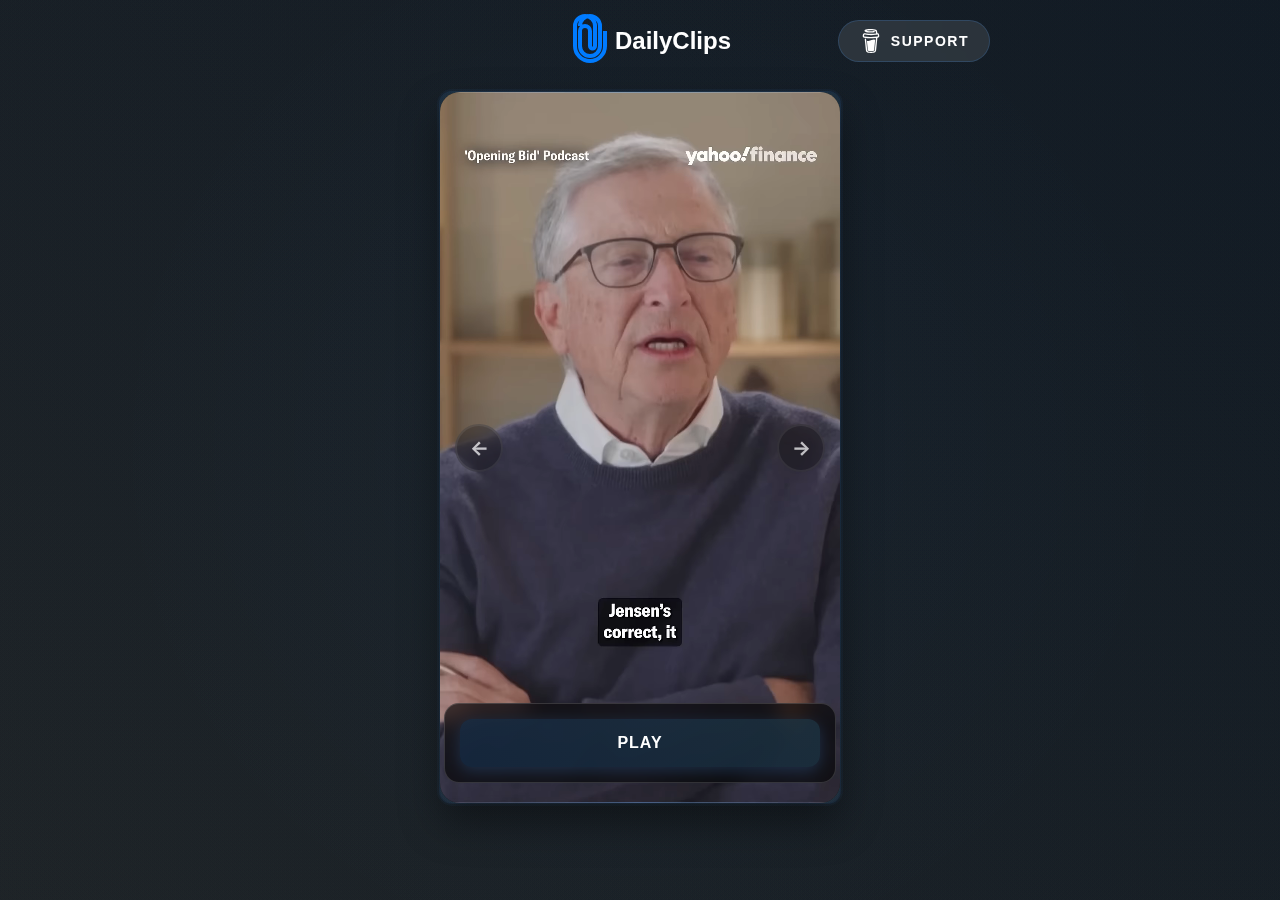
<file: app.html>
<!DOCTYPE html>
<html lang="en">
<head>
    <meta charset="UTF-8">
    <meta name="description" content="Daily Clips is a free, no ads no registration webapp focused on improving english pronunciation. App shows users 5 different movie clips a day and allows them to repeat what they said. User's pronunciation is scored using a speech to text model.">
    <meta name="viewport" content="width=device-width, initial-scale=1.0">
    <!-- Google tag (gtag.js) -->
    <script async src="https://www.googletagmanager.com/gtag/js?id=G-HRYNBQ3625"></script>
    <script>
        window.dataLayer = window.dataLayer || [];
        function gtag(){dataLayer.push(arguments);}
        gtag('js', new Date());
        gtag('config', 'G-HRYNBQ3625');
    </script>
    <title>Daily Clips - App</title> <!-- Changed title slightly -->
    <link rel="icon" type="image/x-icon" href="static/favicon.ico">
    <link rel="stylesheet" href="static/css/style.css">
    <link href="https://fonts.googleapis.com/css2?family=Inter:wght@400;500;600&display=swap" rel="stylesheet">
</head>
<body>
    <div class="wave-container">
        <div class="wave"></div>
        <div class="wave"></div>
        <div class="wave"></div>
    </div>
    <div class="page-container">

        <main class="main-content">
            <div class="header-container">
                <svg xmlns="http://www.w3.org/2000/svg" width="200" height="60" viewBox="0 0 400 120" class="active logo" id="animated-svg">
                    <style>
                        .svg-elem-1 {
                            stroke-dashoffset: 541.9140625px;
                            stroke-dasharray: 541.9140625px;
                            -webkit-transition: stroke-dashoffset 1s cubic-bezier(0.47, 0, 0.745, 0.715) 0s;
                                    transition: stroke-dashoffset 1s cubic-bezier(0.47, 0, 0.745, 0.715) 0s;
                        }
                        svg.active .svg-elem-1 {
                            stroke-dashoffset: 0;
                        }
                    </style>
                    <path d="M80 30a20 20 0 0 1 40 0v40a20 20 0 0 1-40 0v-30a10 10 0 0 1 20 0v30a5 5 0 0 0 10 0V30a20 20 0 0 0-40 0v40a30 30 0 0 0 60 0v-30" fill="none" stroke="#007bff" stroke-width="8" class="svg-elem-1"></path>
                    <text x="150" y="75" font-family="Arial, sans-serif" font-size="48" fill="#ffff" font-weight="bold">DailyClips</text>
                </svg>
                <a href="https://buymeacoffee.com/alvarobuildinpublic" target="_blank" rel="noopener noreferrer">
                    <button class="bmc-button">
                        <img src="static/images/buymeacoffee.svg" alt="Buy me a coffee">
                    </button>
                </a>
            </div>
            <script>
                // Ensure this SVG specific script is here for the app page
                const svgApp = document.getElementById('animated-svg');
                 if (svgApp) {
                    svgApp.classList.add('active'); // Start animated
                    svgApp.addEventListener('click', () => {
                        svgApp.classList.toggle('active');
                    });
                }
            </script>
            <div class="video-container">
                <a href="#" class="video-nav prev" id="prev-video">
                    <span class="arrow">←</span>
                </a>
                <a href="#" class="video-nav next" id="next-video">
                    <span class="arrow">→</span>
                </a>
                <video id="mainVideo" preload="metadata">
                    <source src="" type="video/mp4" id="video-source">
                    <!-- Debug script, can be removed or kept as is -->
                    <script>
                        document.addEventListener('DOMContentLoaded', () => {
                            const videoSource = document.getElementById('video-source');
                            // console.log('Current video source (app.html):', videoSource.src);
                        });
                    </script>
                    Your browser does not support the video tag.
                </video>
                <div class="controls desktop-controls">
                    <button class="play-pause-btn">Play</button>
                    <button class="record-btn" style="display: none;">Record</button>
                    <button class="play-again-btn" style="display: none;">Replay</button>
                </div>
            </div>
            <div class="clip-legend">
                <span id="video-title"></span>
            </div>
            
            <div class="controls mobile-controls">
                <button class="play-pause-btn">Play</button>
                <button class="record-btn" style="display: none;">Record</button>
                <button class="play-again-btn" style="display: none;">Replay</button>
            </div>
            <p id="no-videos-message" style="display:none;">No video files found in the static/videos directory.</p>
        </main>
    </div>
    <script>
        let currentVideoIndex = 0; // Global index for tracking video
        // const subtitlesData = []; // subtitlesData is now primarily managed within VideoController via window.subtitlesData
        // const savedScores = {}; // savedScores also seems managed or implicitly handled elsewhere / server-side
        const videoFiles = [
            'static/videos/BillGatesNvidiaCeoJensenHuangIsCorrectAboutQuantumComputingShorts.mp4',
            'static/videos/SDarkMatterGunReviewBigPaintballShorts.mp4',
            'static/videos/SweaterWeatherShortsAnimation.mp4',
            'static/videos/TommyinnitTriesToKillTechnobladeOnDreamSmpMinecraft.mp4',
            'static/videos/WestworldIsInsaneShortsMovieWestworld.mp4',
        ];
        
        // This function might still be useful if direct manipulation is needed,
        // but VideoController now handles src updates during navigation.
        function setVideoSource(index) {
            currentVideoIndex = index;
            const videoSource = document.getElementById('video-source');
            videoSource.src = videoFiles[currentVideoIndex];
            const mainVideo = document.getElementById('mainVideo');
            if (mainVideo) {
                mainVideo.load(); // Reload the video
            }
        }
    
        // Initialize the first video if videoFiles is populated and mainVideo exists
        if (videoFiles.length > 0 && document.getElementById('mainVideo')) {
             // VideoController will handle initial video load based on currentVideoIndex (0)
        }
    
        // console.log('Video files (app.html):', videoFiles);
        // if (videoFiles.length > 0) {
        //     console.log('Current video (app.html initial):', videoFiles[currentVideoIndex]);
        // }
    </script>
    
    <script src="static/js/asr-client.js"></script>
    <script src="static/js/video-controls.js"></script>
</body>
</html>
</file>
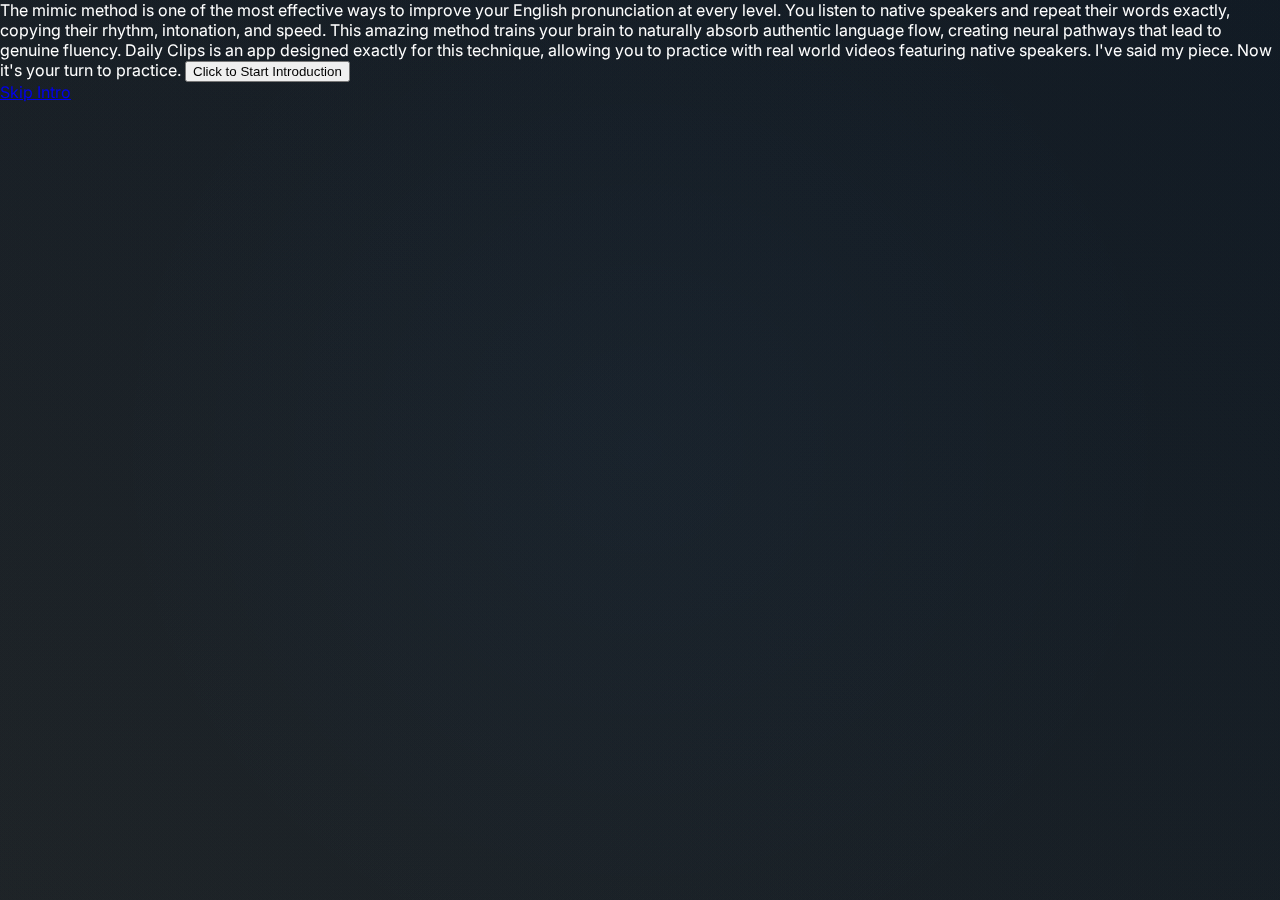
<file: intro.html>
<!DOCTYPE html>
<html lang="en">
<head>
    <meta charset="UTF-8">
    <meta name="description" content="Daily Clips - Get ready to improve your English pronunciation!">
    <meta name="viewport" content="width=device-width, initial-scale=1.0">
    <title>DailyClips - Introduction</title>
    <link rel="icon" type="image/x-icon" href="static/favicon.ico">
    <link rel="stylesheet" href="static/css/style.css">
    <link href="https://fonts.googleapis.com/css2?family=Inter:wght@400;500;600;700&display=swap" rel="stylesheet">
</head>
<body>
    <div class="wave-container">
        <div class="wave"></div>
        <div class="wave"></div>
        <div class="wave"></div>
    </div>

    <div class="intro-page-container">
        <audio id="introAudio" src="static/intro.mp3" preload="auto"></audio>

        <div id="transcriptContainer" class="transcript-container">
            <!-- Transcript will be populated here by JavaScript -->
        </div>

        <div id="controlsContainer" class="intro-controls-container">
            <a href="app.html" id="skipIntroButton" class="skip-intro-button">Skip Intro</a>
            <button id="continueToAppButton" class="continue-to-app-button" style="display: none;">Continue to App</button>
        </div>

        <div id="progressBarContainer" class="progress-bar-container">
            <div id="progressBar" class="progress-bar"></div>
        </div>

    </div>

    <script src="static/js/intro-animation.js"></script>
</body>
</html>
</file>
<file: static/css/style.css>
:root {
    --bg-color: #1a1a1a;
    --text-color: #ffffff;
    --accent-color: #4a9eff;
}

html {
    height: 100%;
    width: 100%;
    position: relative;
    overflow-y: auto;
}

body {
    background-color: transparent;
    color: var(--text-color);
    font-family: 'Inter', sans-serif;
    margin: 0;
    padding: 0;
    min-height: 100vh;
    width: 100%;
    position: relative;
    overflow-y: auto;
}

.page-container {
    width: 100%;
}

/* Mobile styles */
@media (max-width: 768px) {
    html, body {
        position: relative;
        overscroll-behavior-y: auto;
        overflow-y: auto;
        -webkit-overflow-scrolling: touch; /* Use touch-friendly scrolling */
        height: 100%; /* Set height explicitly */
    }

    .page-container {
        overflow-y: auto; /* Enable vertical scrolling for the container */
        overflow-x: hidden; /* Prevent horizontal scrolling */
        position: fixed;
        top: 0;
        left: 0;
        width: 100%; /* Ensure it spans the full width */
        min-height: 100%; /* Minimum height of 100% */
        height: fit-content; /* Allow container to grow with content */
    }
}

/* Animated Background */
.wave-container {
    position: fixed;
    top: 0;
    left: 0;
    width: 100%;
    height: 100%;
    z-index: -1;
    overflow: hidden;
    background: linear-gradient(45deg, #1a1a1a, #0d1117);
}

.wave {
    position: absolute;
    top: 0;
    left: 0;
    width: 100%;
    height: 100%;
    background: linear-gradient(45deg, 
        rgba(74, 158, 255, 0.03) 0%,
        rgba(106, 197, 254, 0.03) 33%,
        rgba(74, 158, 255, 0.03) 66%,
        rgba(106, 197, 254, 0.03) 100%
    );
    animation: gradientMove 15s ease infinite;
    background-size: 400% 400%;
}

.wave:nth-child(2) {
    background: linear-gradient(135deg,
        rgba(74, 158, 255, 0.02) 0%,
        rgba(106, 197, 254, 0.02) 33%,
        rgba(74, 158, 255, 0.02) 66%,
        rgba(106, 197, 254, 0.02) 100%
    );
    animation: gradientMove 25s ease infinite reverse;
    background-size: 300% 300%;
}

.wave:nth-child(3) {
    background: linear-gradient(225deg,
        rgba(74, 158, 255, 0.01) 0%,
        rgba(106, 197, 254, 0.01) 33%,
        rgba(74, 158, 255, 0.01) 66%,
        rgba(106, 197, 254, 0.01) 100%
    );
    animation: gradientMove 35s ease infinite;
    background-size: 200% 200%;
}

@keyframes gradientMove {
    0% {
        background-position: 0% 50%;
    }
    50% {
        background-position: 100% 50%;
    }
    100% {
        background-position: 0% 50%;
    }
}

/* Add a subtle pulse effect to the background */
.wave-container::after {
    content: '';
    position: absolute;
    top: 0;
    left: 0;
    width: 100%;
    height: 100%;
    background: radial-gradient(
        circle at center,
        rgba(74, 158, 255, 0.03) 0%,
        transparent 70%
    );
    animation: pulse 8s ease-in-out infinite;
}

@keyframes pulse {
    0% {
        opacity: 0.5;
        transform: scale(1);
    }
    50% {
        opacity: 1;
        transform: scale(1.2);
    }
    100% {
        opacity: 0.5;
        transform: scale(1);
    }
}

.container {
    max-width: 500px;
    margin: 0 auto;
    padding: 0 20px;
}

.logo {
    width: 200px;
    height: auto;
    display: block;
    margin: 20px auto;
}

.video-container {
    position: relative;
    width: 90%;
    max-width: 400px;
    margin: 10px auto;
    border-radius: 12px;
    overflow: hidden;
    box-shadow: 
        0 20px 40px rgba(0, 0, 0, 0.4),
        0 0 0 1px rgba(74, 158, 255, 0.1),
        0 0 0 3px rgba(74, 158, 255, 0.05);
    background: linear-gradient(45deg, rgba(74, 158, 255, 0.1), rgba(106, 197, 254, 0.1));
    aspect-ratio: 9/16;
    transform-style: preserve-3d;
    transform: perspective(1000px);
    transition: transform 0.3s ease;
}

.video-container:hover {
    transform: perspective(1000px) rotateX(2deg) rotateY(2deg);
    box-shadow: 
        0 25px 50px rgba(0, 0, 0, 0.5),
        0 0 0 1px rgba(74, 158, 255, 0.2),
        0 0 0 3px rgba(74, 158, 255, 0.1);
}

.video-container::before {
    content: '';
    position: absolute;
    top: 0;
    left: 0;
    right: 0;
    height: 1px;
    background: linear-gradient(90deg, 
        transparent, 
        rgba(74, 158, 255, 0.3), 
        transparent
    );
    z-index: 1;
}

.video-container::after {
    content: '';
    position: absolute;
    bottom: 0;
    left: 0;
    right: 0;
    height: 1px;
    background: linear-gradient(90deg, 
        transparent, 
        rgba(74, 158, 255, 0.3), 
        transparent
    );
    z-index: 1;
}

.video-container video {
    position: absolute;
    top: 0;
    left: 0;
    width: 100%;
    height: 100%;
    object-fit: contain;
    background: var(--bg-color);
    border-radius: 20px;
}

/* Custom video controls */
.video-container video::-webkit-media-controls {
    display: none !important;
}

.video-container video::-webkit-media-controls-enclosure {
    display: none !important;
}

.controls {
    position: fixed;
    bottom: 20px;
    left: 50%;
    transform: translateX(-50%);
    z-index: 1000;
    display: flex;
    gap: 15px;
    width: 90%;
    max-width: 400px;
    justify-content: center;
    background: rgba(0, 0, 0, 0.6);
    padding: 15px;
    border-radius: 15px;
    backdrop-filter: blur(10px);
    -webkit-backdrop-filter: blur(10px);
    border: 1px solid rgba(255, 255, 255, 0.15);
}

.play-pause-btn, .record-btn {
    position: relative;
    background: rgba(255, 255, 255, 0.15);
    border: none;
    color: white;
    padding: 15px 30px;
    border-radius: 12px;
    cursor: pointer;
    font-size: 16px;
    font-weight: 600;
    transition: all 0.3s cubic-bezier(0.4, 0, 0.2, 1);
    min-width: 120px;
    flex: 1;
    text-align: center;
    backdrop-filter: blur(10px);
    text-transform: uppercase;
    letter-spacing: 1px;
    overflow: hidden;
    -webkit-tap-highlight-color: transparent;
}

.play-pause-btn::before, .record-btn::before {
    content: '';
    position: absolute;
    top: 0;
    left: 0;
    width: 100%;
    height: 100%;
    background: linear-gradient(45deg, 
        rgba(255, 255, 255, 0.1),
        rgba(255, 255, 255, 0.2)
    );
    transform: translateY(100%);
    transition: transform 0.3s ease;
}

.play-pause-btn:hover::before, .record-btn:hover::before {
    transform: translateY(0);
}

.play-pause-btn {
    background: linear-gradient(45deg, rgba(74, 158, 255, 0.2), rgba(106, 197, 254, 0.2));
    box-shadow: 0 4px 15px rgba(74, 158, 255, 0.2);
}

.play-pause-btn:hover {
    background: linear-gradient(45deg, rgba(74, 158, 255, 0.3), rgba(106, 197, 254, 0.3));
    transform: translateY(-2px);
    box-shadow: 0 8px 25px rgba(74, 158, 255, 0.3);
}

.record-btn {
    position: relative;
    background: linear-gradient(45deg, rgba(255, 59, 48, 0.2), rgba(255, 79, 68, 0.2));
    border: none;
    color: white;
    padding: 12px 30px;
    border-radius: 50px;
    cursor: pointer;
    font-size: 14px;
    font-weight: 600;
    transition: all 0.3s cubic-bezier(0.4, 0, 0.2, 1);
    min-width: 130px;
    text-align: center;
    backdrop-filter: blur(10px);
    text-transform: uppercase;
    letter-spacing: 1.5px;
    overflow: hidden;
    box-shadow: 0 4px 15px rgba(255, 59, 48, 0.2);
}

.record-btn:hover {
    background: linear-gradient(45deg, rgba(255, 59, 48, 0.3), rgba(255, 79, 68, 0.3));
    transform: translateY(-2px);
    box-shadow: 0 8px 25px rgba(255, 59, 48, 0.3);
}

.record-btn.recording {
    background: linear-gradient(45deg, rgba(255, 59, 48, 0.4), rgba(255, 79, 68, 0.4));
    animation: recordingPulse 1.5s infinite;
}

@keyframes recordingPulse {
    0% {
        transform: scale(1);
        box-shadow: 0 4px 15px rgba(255, 59, 48, 0.3);
    }
    50% {
        transform: scale(1.02);
        box-shadow: 0 8px 25px rgba(255, 59, 48, 0.5);
    }
    100% {
        transform: scale(1);
        box-shadow: 0 4px 15px rgba(255, 59, 48, 0.3);
    }
}

.record-btn.preparing {
    background: linear-gradient(45deg, rgba(255, 59, 48, 0.2), rgba(255, 79, 68, 0.2));
    animation: preparingPulse 1s infinite;
}

@keyframes preparingPulse {
    0% {
        opacity: 1;
    }
    50% {
        opacity: 0.5;
    }
    100% {
        opacity: 1;
    }
}

.subtitle-text {
    display: none; /* Hide subtitles box */
}

/* Video Navigation */
.video-nav {
    position: absolute;
    top: 50%;
    transform: translateY(-50%);
    background: rgba(0, 0, 0, 0.4);
    border: 2px solid rgba(255, 255, 255, 0.1);
    color: white;
    width: 44px;
    height: 44px;
    display: flex;
    align-items: center;
    justify-content: center;
    cursor: pointer;
    z-index: 20;
    transition: all 0.3s cubic-bezier(0.4, 0, 0.2, 1);
    border-radius: 50%;
    backdrop-filter: blur(10px);
    text-decoration: none;
    opacity: 0.7;
}

.video-nav:hover {
    background: rgba(74, 158, 255, 0.3);
    border-color: rgba(74, 158, 255, 0.4);
    transform: translateY(-50%) scale(1.1);
    box-shadow: 0 0 20px rgba(74, 158, 255, 0.3);
    opacity: 1;
}

.video-nav.prev {
    left: 15px;
}

.video-nav.next {
    right: 15px;
}

.video-nav .arrow {
    font-size: 20px;
    font-weight: bold;
    line-height: 1;
    transform: translateX(-0%); /* Center the arrow */
    transition: transform 0.3s ease;
    display: flex; /* Use flexbox to center */
    justify-content: center; /* Center horizontally */
    align-items: center; /* Center vertically */
    height: 100%; /* Ensure it takes full height for vertical centering */
}

/* Hide navigation when video is playing */
.video-playing .video-nav {
    display: none;
}

/* Mobile Responsiveness */
@media (max-width: 768px) {
    .logo {
        width: 150px;
        margin: 15px auto;
    }
    
    .container {
        padding: 0 15px;
    }
    
    .video-container {
        width: 60%;
        height: auto;
        aspect-ratio: 9 / 16;
        margin: 0 auto;
    }

    .controls {
        position: static;
        transform: none;
        margin: 15px auto;
        flex-direction: column;
        align-items: center;
        width: 90%;
        max-width: 700px;
    }

    .play-pause-btn, .record-btn {
        top: 0px;
        width: 100%;
        padding: 15px;
    }

    .subtitle-text {
        font-size: 16px;
        padding: 8px 15px;
    }

    .video-nav {
        padding: 15px 10px;
    }

    /* Results overlay mobile styles */
    .results-content {
        width: 80%;
        padding: 15px;
        margin: 10px;
    }

    .results-header {
        font-size: 1.2em;
        margin-bottom: 15px;
    }

    .accuracy-display {
        font-size: 1.5em;
        margin: 10px 0;
    }

    .transcript-section {
        margin: 10px 0;
        padding: 10px;
    }

    .transcript-label {
        font-size: 0.8em;
        margin-bottom: 5px;
    }

    .transcript-text {
        font-size: 1em;
        line-height: 1.3;
    }

    .continue-btn {
        margin-top: 15px;
        padding: 10px 25px;
        font-size: 13px;
    }

    .video-container {
        margin-bottom: 15px;
    }

 

    .clip-legend {
        order: -2;
        margin: 10px auto;
    }
}

.mic-loading-overlay {
    position: fixed;
    top: 0;
    left: 0;
    width: 100vw;
    height: 100vh;
    background-color: rgba(0, 0, 0, 0.5);
    z-index: 9999;
    display: none;
    justify-content: center;
    align-items: center;
    flex-direction: column;
    overflow: hidden;
}

.mic-loading-overlay.active {
    display: flex;
}

.loading-spinner {
    width: 40px;
    height: 40px;
    border: 3px solid rgba(255, 255, 255, 0.1);
    border-radius: 50%;
    border-top-color: rgba(74, 158, 255, 0.8);
    animation: spin 1s cubic-bezier(0.4, 0, 0.2, 1) infinite;
    box-shadow: 0 0 15px rgba(74, 158, 255, 0.2);    
}

@keyframes spin {
    to { transform: rotate(360deg); }
} 

.results-section {
    position: absolute;
    bottom: 150px;
    left: 50%;
    transform: translateX(-50%);
    width: 90%;
    max-width: 700px;
    padding: 25px;
    background: rgba(0, 0, 0, 0.4);
    border: 1px solid rgba(74, 158, 255, 0.2);
    border-radius: 20px;
    color: white;
    box-sizing: border-box;
    box-shadow: 0 10px 30px rgba(0, 0, 0, 0.3);
    backdrop-filter: blur(10px);
    display: flex;
    flex-direction: column;
    gap: 15px;
    z-index: 15;
}

.accuracy-value {
    font-size: 1.4em;
    font-weight: 700;
    text-align: center;
    margin-bottom: 8px;
    background: linear-gradient(45deg, #4a9eff, #6ac5fe);
    -webkit-background-clip: text;
    background-clip: text;
    -webkit-text-fill-color: transparent;
    text-shadow: 0 2px 10px rgba(74, 158, 255, 0.3);
}

.transcript-words {
    display: flex;
    flex-wrap: wrap;
    gap: 10px;
    justify-content: center;
    padding: 15px;
    background: rgba(0, 0, 0, 0.2);
    border-radius: 15px;
    border: 1px solid rgba(74, 158, 255, 0.1);
}

.word {
    position: relative;
    font-size: 1.3em;
    padding: 8px 15px;
    border-radius: 8px;
    cursor: pointer;
    background: rgba(255, 255, 255, 0.05);
    transition: all 0.3s ease;
    border: 1px solid rgba(255, 255, 255, 0.1);
}

.word.correct {
    color: #4ade80;
}

.word.warning {
    color: #fbbf24;
}

.word.error {
    color: #ef4444;
}

.word:hover {
    background: rgba(0, 0, 0, 0.4);
    transform: translateY(-2px);
    box-shadow: 0 5px 15px rgba(0, 0, 0, 0.2);
}

.word .hover-text {
    visibility: hidden;
    position: absolute;
    bottom: 120%;
    left: 50%;
    transform: translateX(-50%);
    background: rgba(0, 0, 0, 0.95);
    padding: 12px 16px;
    border-radius: 12px;
    font-size: 0.9em;
    white-space: nowrap;
    z-index: 100;
    transition: all 0.3s ease;
    opacity: 0;
    box-shadow: 0 8px 25px rgba(0, 0, 0, 0.3);
    border: 1px solid rgba(255, 255, 255, 0.1);
    backdrop-filter: blur(10px);
}

.word .hover-text::after {
    content: '';
    position: absolute;
    top: 100%;
    left: 50%;
    transform: translateX(-50%);
    border-width: 8px;
    border-style: solid;
    border-color: rgba(0, 0, 0, 0.95) transparent transparent transparent;
}

.word:hover .hover-text {
    visibility: visible;
    opacity: 1;
    bottom: 130%;
    transform: translateX(-50%) translateY(-5px);
}

.hover-text .user-word {
    color: #ef4444;
    font-weight: 600;
}

.hover-text .arrow {
    margin: 0 8px;
    color: rgba(255, 255, 255, 0.5);
}

.hover-text .right-word {
    color: #4ade80;
    font-weight: 600;
}





.floating-svg {
    margin-top: 20px;
    width: 200px;
    animation: float 3s ease-in-out infinite;
    transition: opacity 0.5s ease;
}

@keyframes float {
    0% {
        transform: translatey(0px) rotate(0deg);
    }
    25% {
        transform: translatey(-10px) rotate(2deg);
    }
    50% {
        transform: translatey(0px) rotate(0deg);
    }
    75% {
        transform: translatey(10px) rotate(-2deg);
    }
    100% {
        transform: translatey(0px) rotate(0deg);
    }
} 
.clip-legend {
    position: relative;
    width: 90%;
    max-width: 700px;
    margin: 10px auto;
    color: white;
    font-size: 1.1em;
    text-align: center;
    font-weight: 500;
    letter-spacing: 0.5px;
    z-index: 10;
    opacity: 1;
    transition: opacity 0.5s ease;
}

@media (max-width: 768px) {

}

.mobile-controls {
    display: none;
}

@media (max-width: 768px) {
    .svg-container {
        height: 80px;
        margin: 0px auto 0px auto;
        order: -1;
    }
  
    .desktop-controls {
        display: none;
    }


    .mobile-controls {
        display: flex;
        flex-direction: column;
        position: absolute;
        bottom: 0;
        left: 50%;
        transform: translateX(-50%);
        width: 90%;
        gap: 10px;
        align-items: center;
        padding: 15px;
        background: rgba(0, 0, 0, 0.6);
        backdrop-filter: blur(10px);
        border-radius: 15px;
        margin-bottom: 10px;
        z-index: 10;
        transition: opacity 0.3s ease, visibility 0.3s ease;
    }

    .mobile-controls.video-playing {
        opacity: 0;
        visibility: hidden;
    }

    .mobile-controls .play-pause-btn,
    .mobile-controls .play-again-btn,
    .mobile-controls .record-btn {
        width: 100%;
        margin-left: 0;
        padding: 12px 20px;
        display: flex;
        align-items: center;
        justify-content: center;
    }

    .mobile-controls .play-pause-btn{
        margin-top: 10px;
    }

    .mobile-controls .play-again-btn {
        margin-top: 10px;
        /* margin-top: -100px; */
        order: 1;
    }
    .mobile-controls .record-btn {
        /* margin-top: -100px; */
        order: 2;
    }
    .mobile-controls .play-pause-btn {
        order: 3;
    }

    

    /* Add padding to main content to prevent overlap */
    .main-content {
        padding-bottom: 0px;  
    }
    .results-section {
        bottom: 80px;
        width: 90%;
        max-width: 500px;
        margin: 60px auto 15px;
        padding: 20px;
    }

    .accuracy-value {
        font-size: 1.2em;
    }

    .transcript-words {
        position: relative;
        top: -10px;
        gap: 8px;
        padding: 12px;
    }

    .word {
        font-size: 1.1em;
        padding: 6px 12px;
    }

}

.chart-container {
    max-width: 680px;
    margin: 10px auto;
    padding: 15px;
    position: relative;
    height: 150px;
    background: rgba(0, 0, 0, 0.4);
    border: 1px solid rgba(74, 158, 255, 0.2);
    border-radius: 20px;
    backdrop-filter: blur(10px);
    box-shadow: 0 10px 30px rgba(0, 0, 0, 0.3);
    opacity: 1;
    visibility: visible;
    transition: opacity 0.5s ease, visibility 0.5s ease;
}

/* Header container styles */
.header-container {
    display: flex;
    align-items: center;
    position: relative;
    max-width: 700px;
    margin: 0 auto;
    padding: 20px;
}

.logo {
    position: absolute;
    left: 50%;
    transform: translateX(-50%);
    margin: 0;
}

.bmc-button {
    background: rgba(255, 255, 255, 0.1);
    border: 1px solid rgba(74, 158, 255, 0.2);
    border-radius: 50px;
    cursor: pointer;
    padding: 8px 20px;
    transition: all 0.3s cubic-bezier(0.4, 0, 0.2, 1);
    backdrop-filter: blur(10px);
    display: flex;
    align-items: center;
    gap: 8px;
}

/* Remove default link styles */
.header-container a {
    text-decoration: none;
    margin-left: auto; /* Push button to the right */
}

.bmc-button:hover {
    transform: translateY(-2px);
    background: rgba(74, 158, 255, 0.2);
    box-shadow: 0 8px 25px rgba(74, 158, 255, 0.3);
    border-color: rgba(74, 158, 255, 0.4);
}

.bmc-button img {
    width: 24px;
    height: auto;
    filter: invert(1); /* Makes the SVG white */
}

.bmc-button::after {
    content: 'Support';
    color: white;
    font-size: 14px;
    font-weight: 600;
    letter-spacing: 1.5px;
    text-transform: uppercase;
}

/* Mobile styles */
@media (max-width: 768px) {
    .header-container {
        justify-content: space-between;
    }
    
    .logo {
        position: static;
        transform: none;
    }
}

.chart-container.final {
    top: 0;
}

/* iPhone SE and similar very small devices */
.play-again-btn {
    position: relative;
    background: linear-gradient(45deg, rgba(76, 175, 80, 0.2), rgba(69, 160, 73, 0.2));
    border: none;
    color: white;
    padding: 12px 30px;
    border-radius: 50px;
    cursor: pointer;
    font-size: 14px;
    font-weight: 600;
    transition: all 0.3s cubic-bezier(0.4, 0, 0.2, 1);
    min-width: 130px;
    text-align: center;
    backdrop-filter: blur(10px);
    text-transform: uppercase;
    letter-spacing: 1.5px;
    overflow: hidden;
    box-shadow: 0 4px 15px rgba(76, 175, 80, 0.2);
    margin-left: 10px;
}

.play-again-btn:hover {
    background: linear-gradient(45deg, rgba(76, 175, 80, 0.3), rgba(69, 160, 73, 0.3));
    transform: translateY(-2px);
    box-shadow: 0 8px 25px rgba(76, 175, 80, 0.3);
}

.record-btn::before, .play-again-btn::before {
    content: '';
    position: absolute;
    top: 0;
    left: 0;
    width: 100%;
    height: 100%;
    background: linear-gradient(45deg, 
        rgba(255, 255, 255, 0.1),
        rgba(255, 255, 255, 0.2)
    );
    transform: translateY(100%);
    transition: transform 0.3s ease;
}

.record-btn:hover::before, .play-again-btn:hover::before {
    transform: translateY(0);
}

.record-btn.error {
    background: linear-gradient(45deg, rgba(255, 59, 48, 0.4), rgba(255, 79, 68, 0.4)) !important;
    animation: none;
    box-shadow: 0 4px 15px rgba(255, 59, 48, 0.3);
}

.record-btn.error:hover {
    background: linear-gradient(45deg, rgba(255, 59, 48, 0.5), rgba(255, 79, 68, 0.5)) !important;
    transform: translateY(-2px);
    box-shadow: 0 8px 25px rgba(255, 59, 48, 0.4);
}
</file>
